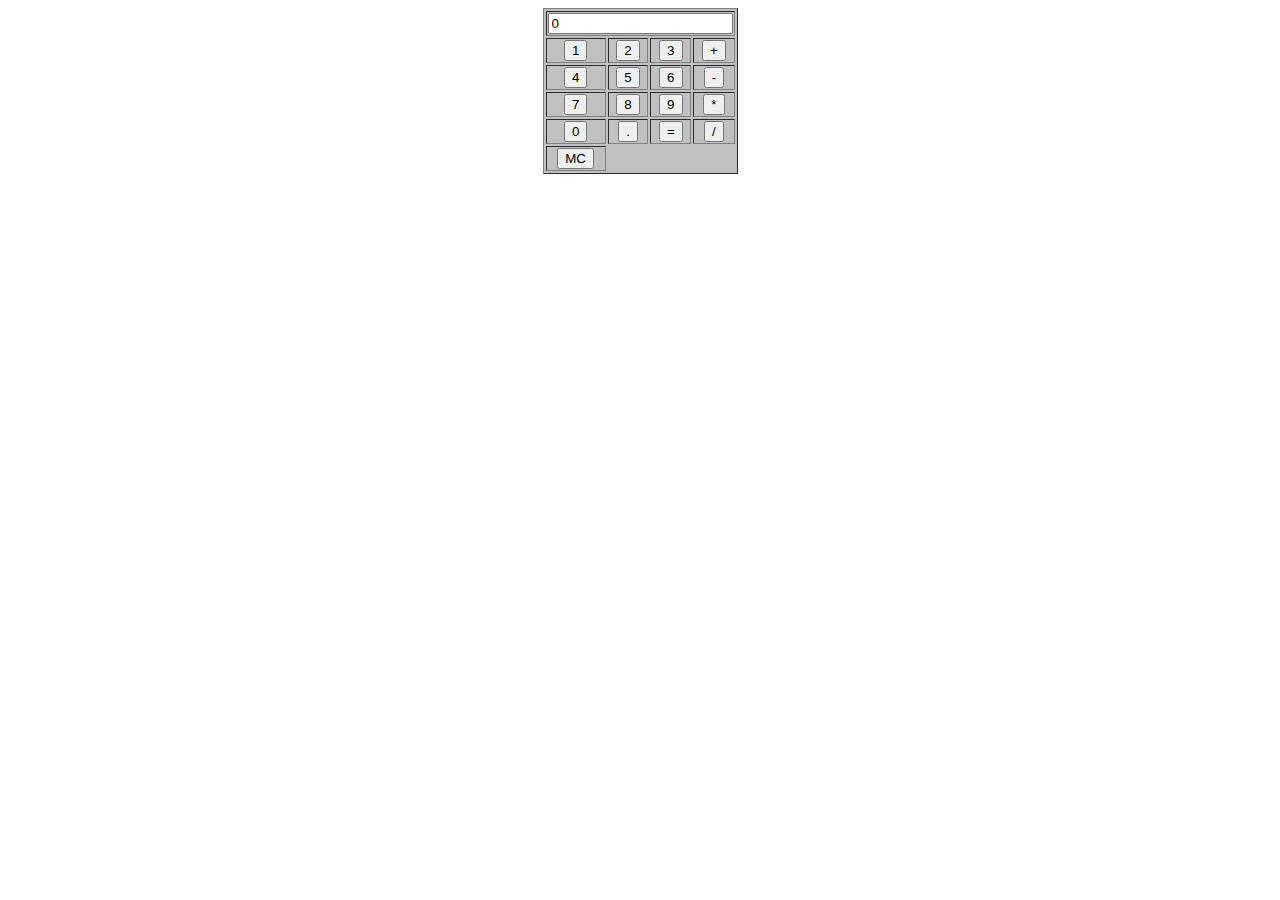
<file: index.html>
<!DOCTYPE html>
<html lang="en">
<head>
	<meta charset="UTF-8">
	<title>計算機</title>
</head>


<body background = "http://images6.fanpop.com/image/photos/34500000/Purple-Wallpaper-colors-34511580-1920-1200.jpg">

<script type="text/javascript">

    var temp=0;  //暫存被運算數
    var strOperation="";  //暫存運算符號
    var valueM=0;  //mc暫存
    var valueA;

    //數字
    function numberBtn(str) {
        if (strOperation==null) {
            document.getElementById("box").value = str;
            strOperation=0;
            return;
        };

       if (document.getElementById("box").value==0) { 
            document.getElementById("box").value = str;
        } else {
        document.getElementById("box").value += str;
        }

    }

    //運算
    function operationBtn(str){

        valueA=document.getElementById("box").value;
        strOperation=str;

        document.getElementById("box").value=0;
    }

    //等於
    function equal(){   

        if(strOperation=='+'){
            document.getElementById("box").value = parseFloat(valueA) + parseFloat(document.getElementById("box").value);
        }else if(strOperation=='-'){
            document.getElementById("box").value = parseFloat(valueA) - parseFloat(document.getElementById("box").value);
        }else if(strOperation=='*'){
            document.getElementById("box").value = parseFloat(valueA) * parseFloat(document.getElementById("box").value);
        }else if(strOperation=='/'){
            document.getElementById("box").value = parseFloat(valueA) / parseFloat(document.getElementById("box").value);
        }
        //防呆
        temp=null;
        strOperation=null;
    }


    //清空
    function clearBtn(str){
        if(strOperation='MC'){
            temp=0;
                strOperation=0;
                valueM=0;
                document.getElementById("box").value = '0';
        }
    }

</script>



    <div>
	<table border=1 align="center" bgcolor="#C0C0C0">
    <tr>
        <td align="center" colspan="10"> 
            <input align="right" type="text" value="0" id="box">
        </td>
    </tr>
    <tr align="center">
        <td><input type="button" value="1" onClick="numberBtn('1')" align="center"></td>
        <td><input type="button" value="2" onClick="numberBtn('2')" align="center"></td>
        <td><input type="button" value="3" onClick="numberBtn('3')" align="center"></td>
        <td><input type="button" value="+" onClick="operationBtn('+')" align="center"></td>
    </tr>
    <tr align="center">
        <td><input type="button" value="4" onClick="numberBtn('4')" align="center"></td>
        <td><input type="button" value="5" onClick="numberBtn('5')" align="center"></td>
        <td><input type="button" value="6" onClick="numberBtn('6')" align="center"></td>
        <td><input type="button" value="-" onClick="operationBtn('-')" align="center"></td>
    </tr>
    <tr align="center">
        <td><input type="button" value="7" onClick="numberBtn('7')" align="center"></td>
        <td><input type="button" value="8" onClick="numberBtn('8')" align="center"></td>
        <td><input type="button" value="9" onClick="numberBtn('9')" align="center"></td>
        <td><input type="button" value="*" onClick="operationBtn('*')" align="center"></td>
    </tr>
    <tr align="center">
        <td><input type="button" value="0" onClick="numberBtn('0')" align="center"></td>
        <td><input type="button" value="." onClick="numberBtn('.')" align="center"></td>
        <td><input type="button" value="=" onClick="equal()" align="center"></td>
        <td><input type="button" value="/" onClick="operationBtn('/')" align="center"></td>
    </tr>
    <tr align="center">
        <td><input align="center" type="button" value="MC" onClick="clearBtn('MC')"></td>
    </tr>
    </div>
    </table>

</body>


</html>
</file>
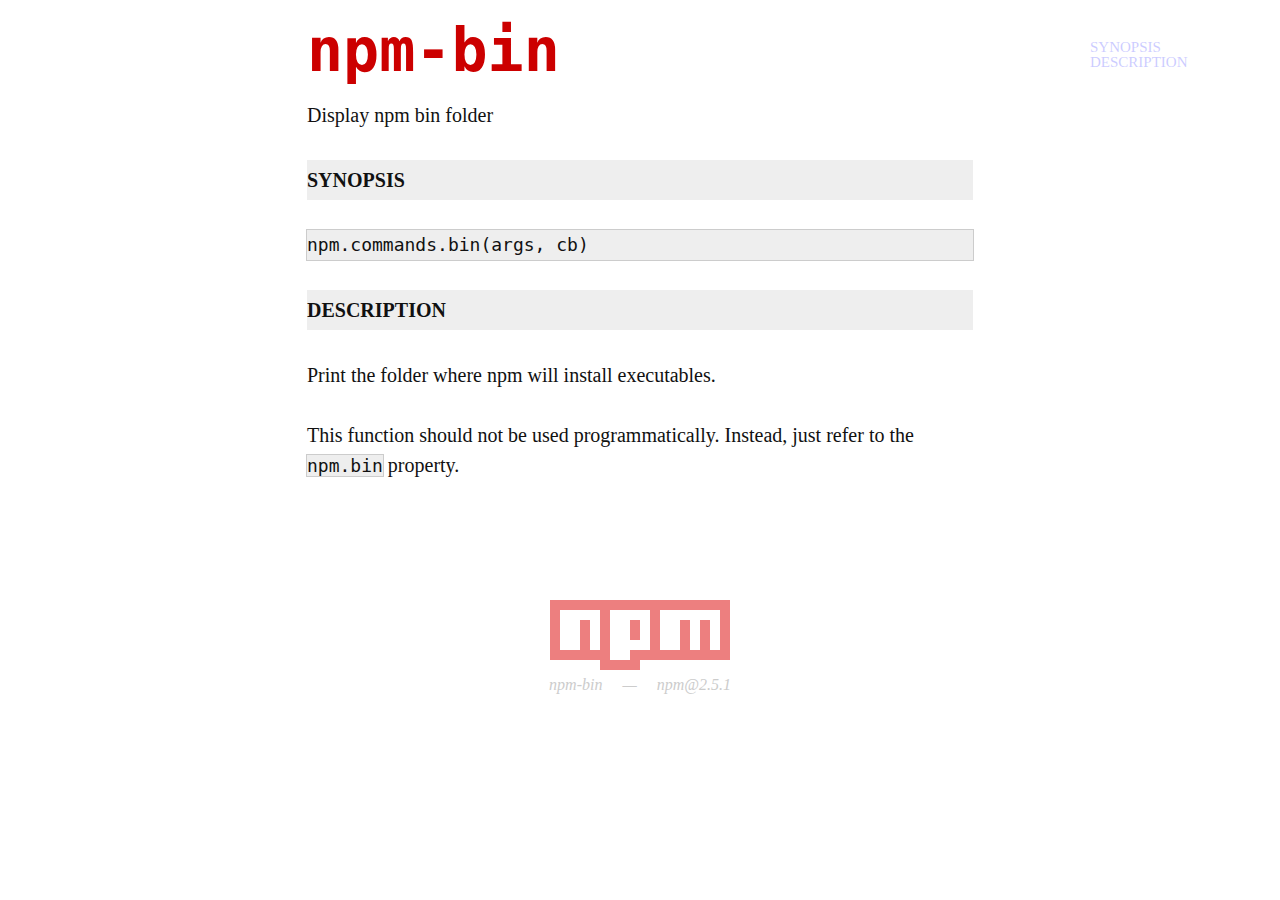
<file: node_modules/npm/html/doc/api/npm-bin.html>
<!doctype html>
<html>
  <title>npm-bin</title>
  <meta http-equiv="content-type" value="text/html;utf-8">
  <link rel="stylesheet" type="text/css" href="../../static/style.css">
  <link rel="canonical" href="https://www.npmjs.org/doc/api/npm-bin.html">
  <script async=true src="../../static/toc.js"></script>

  <body>
    <div id="wrapper">

<h1><a href="../api/npm-bin.html">npm-bin</a></h1> <p>Display npm bin folder</p>
<h2 id="synopsis">SYNOPSIS</h2>
<pre><code>npm.commands.bin(args, cb)
</code></pre><h2 id="description">DESCRIPTION</h2>
<p>Print the folder where npm will install executables.</p>
<p>This function should not be used programmatically.  Instead, just refer
to the <code>npm.bin</code> property.</p>

</div>

<table border=0 cellspacing=0 cellpadding=0 id=npmlogo>
<tr><td style="width:180px;height:10px;background:rgb(237,127,127)" colspan=18>&nbsp;</td></tr>
<tr><td rowspan=4 style="width:10px;height:10px;background:rgb(237,127,127)">&nbsp;</td><td style="width:40px;height:10px;background:#fff" colspan=4>&nbsp;</td><td style="width:10px;height:10px;background:rgb(237,127,127)" rowspan=4>&nbsp;</td><td style="width:40px;height:10px;background:#fff" colspan=4>&nbsp;</td><td rowspan=4 style="width:10px;height:10px;background:rgb(237,127,127)">&nbsp;</td><td colspan=6 style="width:60px;height:10px;background:#fff">&nbsp;</td><td style="width:10px;height:10px;background:rgb(237,127,127)" rowspan=4>&nbsp;</td></tr>
<tr><td colspan=2 style="width:20px;height:30px;background:#fff" rowspan=3>&nbsp;</td><td style="width:10px;height:10px;background:rgb(237,127,127)" rowspan=3>&nbsp;</td><td style="width:10px;height:10px;background:#fff" rowspan=3>&nbsp;</td><td style="width:20px;height:10px;background:#fff" rowspan=4 colspan=2>&nbsp;</td><td style="width:10px;height:20px;background:rgb(237,127,127)" rowspan=2>&nbsp;</td><td style="width:10px;height:10px;background:#fff" rowspan=3>&nbsp;</td><td style="width:20px;height:10px;background:#fff" rowspan=3 colspan=2>&nbsp;</td><td style="width:10px;height:10px;background:rgb(237,127,127)" rowspan=3>&nbsp;</td><td style="width:10px;height:10px;background:#fff" rowspan=3>&nbsp;</td><td style="width:10px;height:10px;background:rgb(237,127,127)" rowspan=3>&nbsp;</td></tr>
<tr><td style="width:10px;height:10px;background:#fff" rowspan=2>&nbsp;</td></tr>
<tr><td style="width:10px;height:10px;background:#fff">&nbsp;</td></tr>
<tr><td style="width:60px;height:10px;background:rgb(237,127,127)" colspan=6>&nbsp;</td><td colspan=10 style="width:10px;height:10px;background:rgb(237,127,127)">&nbsp;</td></tr>
<tr><td colspan=5 style="width:50px;height:10px;background:#fff">&nbsp;</td><td style="width:40px;height:10px;background:rgb(237,127,127)" colspan=4>&nbsp;</td><td style="width:90px;height:10px;background:#fff" colspan=9>&nbsp;</td></tr>
</table>
<p id="footer">npm-bin &mdash; npm@2.5.1</p>
</file>
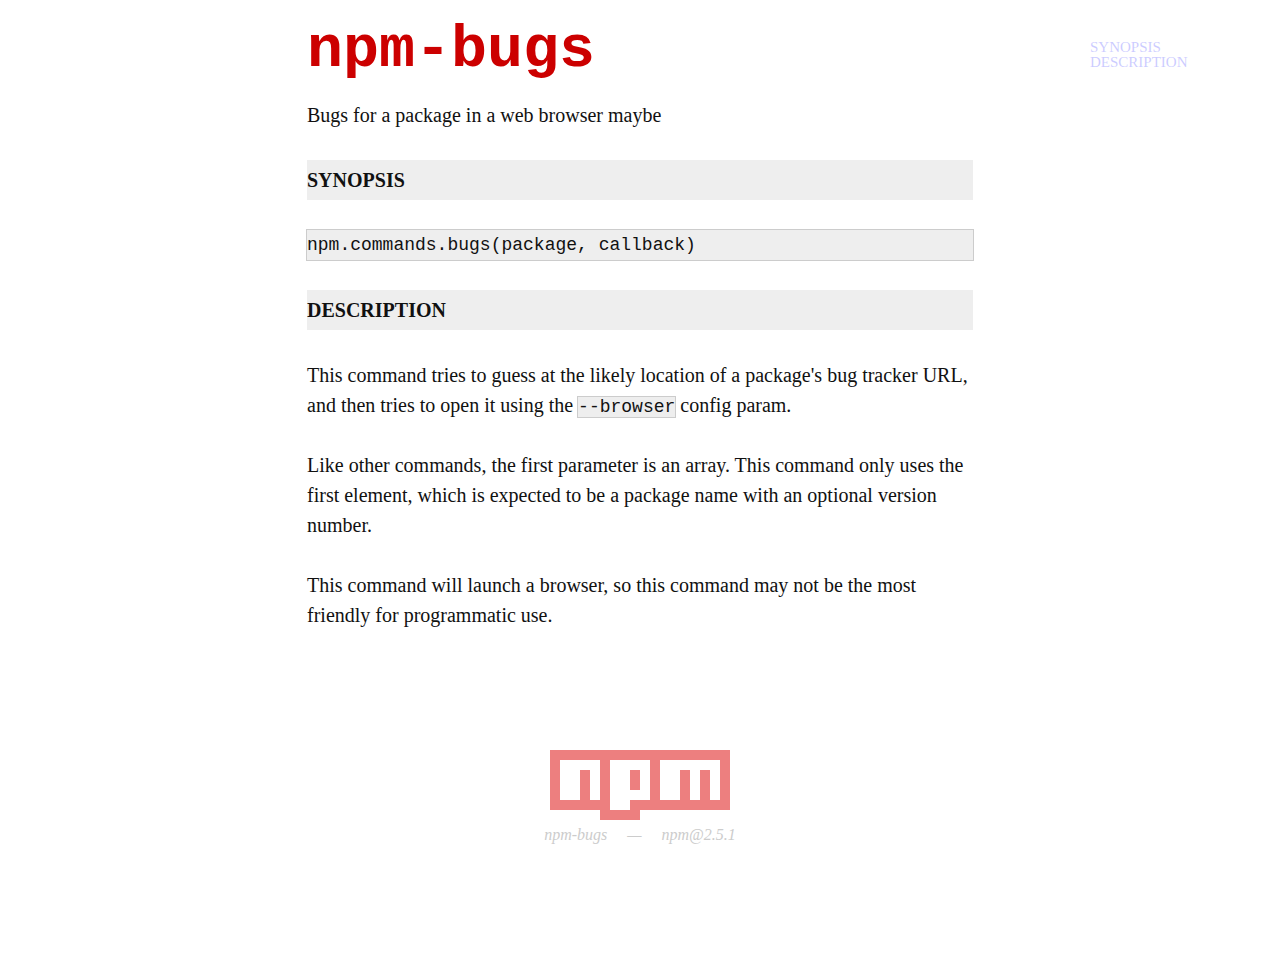
<file: node_modules/npm/html/doc/api/npm-bugs.html>
<!doctype html>
<html>
  <title>npm-bugs</title>
  <meta http-equiv="content-type" value="text/html;utf-8">
  <link rel="stylesheet" type="text/css" href="../../static/style.css">
  <link rel="canonical" href="https://www.npmjs.org/doc/api/npm-bugs.html">
  <script async=true src="../../static/toc.js"></script>

  <body>
    <div id="wrapper">

<h1><a href="../api/npm-bugs.html">npm-bugs</a></h1> <p>Bugs for a package in a web browser maybe</p>
<h2 id="synopsis">SYNOPSIS</h2>
<pre><code>npm.commands.bugs(package, callback)
</code></pre><h2 id="description">DESCRIPTION</h2>
<p>This command tries to guess at the likely location of a package&#39;s
bug tracker URL, and then tries to open it using the <code>--browser</code>
config param.</p>
<p>Like other commands, the first parameter is an array. This command only
uses the first element, which is expected to be a package name with an
optional version number.</p>
<p>This command will launch a browser, so this command may not be the most
friendly for programmatic use.</p>

</div>

<table border=0 cellspacing=0 cellpadding=0 id=npmlogo>
<tr><td style="width:180px;height:10px;background:rgb(237,127,127)" colspan=18>&nbsp;</td></tr>
<tr><td rowspan=4 style="width:10px;height:10px;background:rgb(237,127,127)">&nbsp;</td><td style="width:40px;height:10px;background:#fff" colspan=4>&nbsp;</td><td style="width:10px;height:10px;background:rgb(237,127,127)" rowspan=4>&nbsp;</td><td style="width:40px;height:10px;background:#fff" colspan=4>&nbsp;</td><td rowspan=4 style="width:10px;height:10px;background:rgb(237,127,127)">&nbsp;</td><td colspan=6 style="width:60px;height:10px;background:#fff">&nbsp;</td><td style="width:10px;height:10px;background:rgb(237,127,127)" rowspan=4>&nbsp;</td></tr>
<tr><td colspan=2 style="width:20px;height:30px;background:#fff" rowspan=3>&nbsp;</td><td style="width:10px;height:10px;background:rgb(237,127,127)" rowspan=3>&nbsp;</td><td style="width:10px;height:10px;background:#fff" rowspan=3>&nbsp;</td><td style="width:20px;height:10px;background:#fff" rowspan=4 colspan=2>&nbsp;</td><td style="width:10px;height:20px;background:rgb(237,127,127)" rowspan=2>&nbsp;</td><td style="width:10px;height:10px;background:#fff" rowspan=3>&nbsp;</td><td style="width:20px;height:10px;background:#fff" rowspan=3 colspan=2>&nbsp;</td><td style="width:10px;height:10px;background:rgb(237,127,127)" rowspan=3>&nbsp;</td><td style="width:10px;height:10px;background:#fff" rowspan=3>&nbsp;</td><td style="width:10px;height:10px;background:rgb(237,127,127)" rowspan=3>&nbsp;</td></tr>
<tr><td style="width:10px;height:10px;background:#fff" rowspan=2>&nbsp;</td></tr>
<tr><td style="width:10px;height:10px;background:#fff">&nbsp;</td></tr>
<tr><td style="width:60px;height:10px;background:rgb(237,127,127)" colspan=6>&nbsp;</td><td colspan=10 style="width:10px;height:10px;background:rgb(237,127,127)">&nbsp;</td></tr>
<tr><td colspan=5 style="width:50px;height:10px;background:#fff">&nbsp;</td><td style="width:40px;height:10px;background:rgb(237,127,127)" colspan=4>&nbsp;</td><td style="width:90px;height:10px;background:#fff" colspan=9>&nbsp;</td></tr>
</table>
<p id="footer">npm-bugs &mdash; npm@2.5.1</p>
</file>
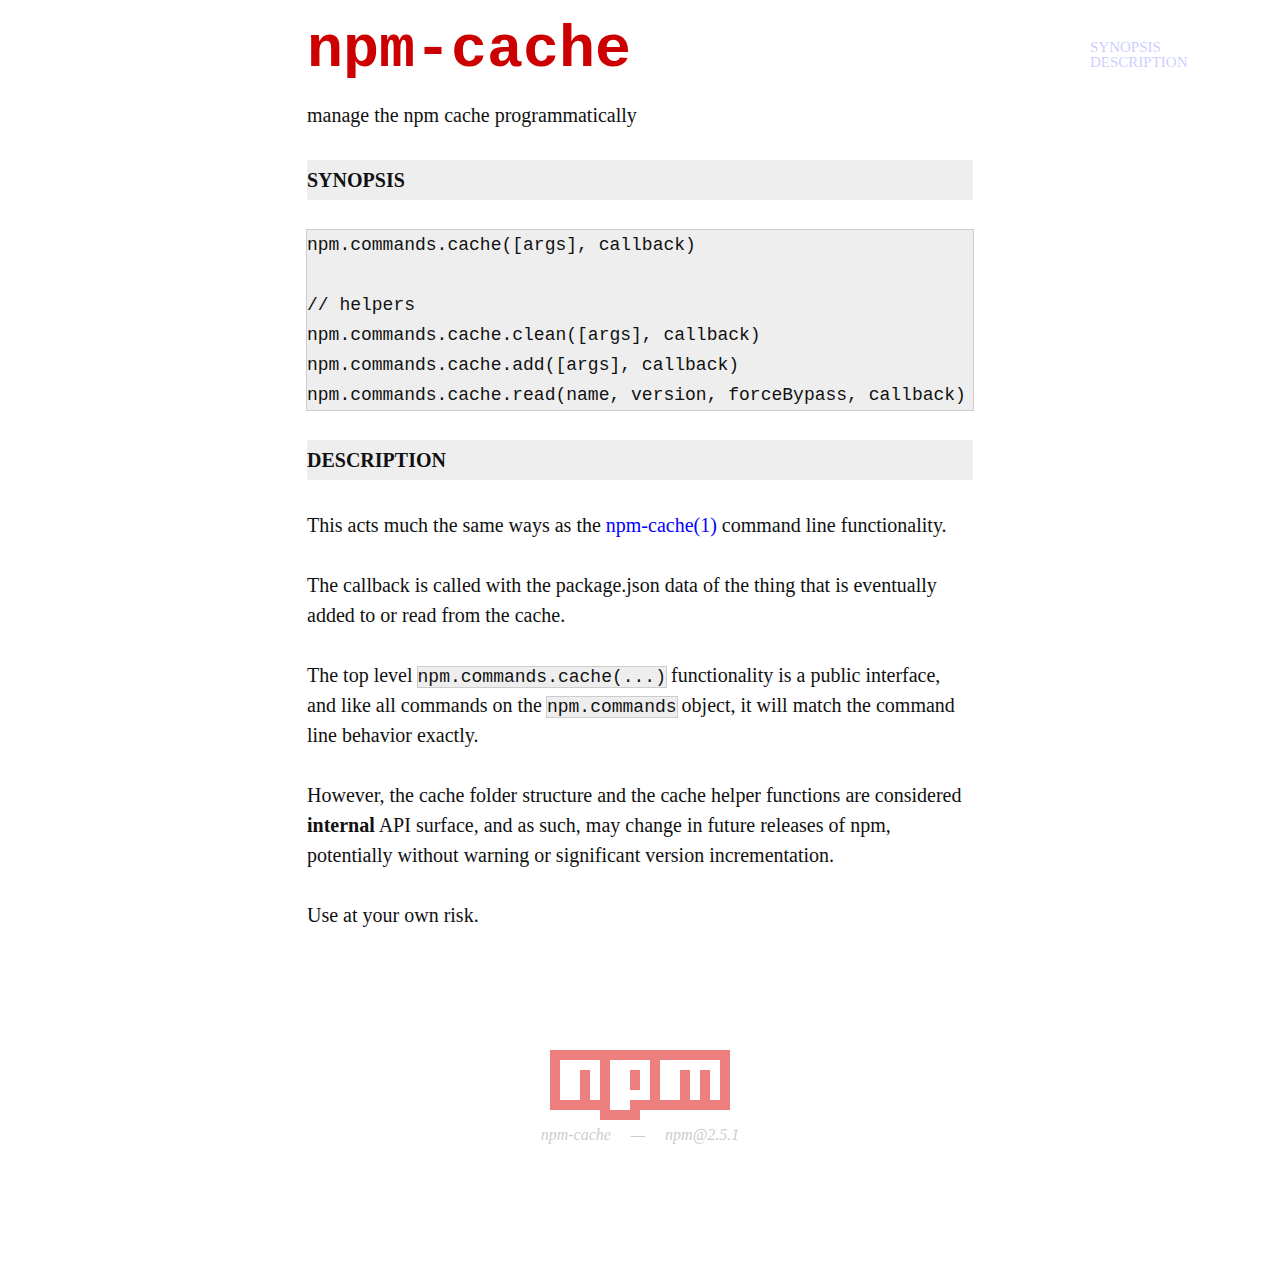
<file: node_modules/npm/html/doc/api/npm-cache.html>
<!doctype html>
<html>
  <title>npm-cache</title>
  <meta http-equiv="content-type" value="text/html;utf-8">
  <link rel="stylesheet" type="text/css" href="../../static/style.css">
  <link rel="canonical" href="https://www.npmjs.org/doc/api/npm-cache.html">
  <script async=true src="../../static/toc.js"></script>

  <body>
    <div id="wrapper">

<h1><a href="../api/npm-cache.html">npm-cache</a></h1> <p>manage the npm cache programmatically</p>
<h2 id="synopsis">SYNOPSIS</h2>
<pre><code>npm.commands.cache([args], callback)

// helpers
npm.commands.cache.clean([args], callback)
npm.commands.cache.add([args], callback)
npm.commands.cache.read(name, version, forceBypass, callback)
</code></pre><h2 id="description">DESCRIPTION</h2>
<p>This acts much the same ways as the <a href="../cli/npm-cache.html"><a href="../cli/npm-cache.html">npm-cache(1)</a></a> command line
functionality.</p>
<p>The callback is called with the package.json data of the thing that is
eventually added to or read from the cache.</p>
<p>The top level <code>npm.commands.cache(...)</code> functionality is a public
interface, and like all commands on the <code>npm.commands</code> object, it will
match the command line behavior exactly.</p>
<p>However, the cache folder structure and the cache helper functions are
considered <strong>internal</strong> API surface, and as such, may change in future
releases of npm, potentially without warning or significant version
incrementation.</p>
<p>Use at your own risk.</p>

</div>

<table border=0 cellspacing=0 cellpadding=0 id=npmlogo>
<tr><td style="width:180px;height:10px;background:rgb(237,127,127)" colspan=18>&nbsp;</td></tr>
<tr><td rowspan=4 style="width:10px;height:10px;background:rgb(237,127,127)">&nbsp;</td><td style="width:40px;height:10px;background:#fff" colspan=4>&nbsp;</td><td style="width:10px;height:10px;background:rgb(237,127,127)" rowspan=4>&nbsp;</td><td style="width:40px;height:10px;background:#fff" colspan=4>&nbsp;</td><td rowspan=4 style="width:10px;height:10px;background:rgb(237,127,127)">&nbsp;</td><td colspan=6 style="width:60px;height:10px;background:#fff">&nbsp;</td><td style="width:10px;height:10px;background:rgb(237,127,127)" rowspan=4>&nbsp;</td></tr>
<tr><td colspan=2 style="width:20px;height:30px;background:#fff" rowspan=3>&nbsp;</td><td style="width:10px;height:10px;background:rgb(237,127,127)" rowspan=3>&nbsp;</td><td style="width:10px;height:10px;background:#fff" rowspan=3>&nbsp;</td><td style="width:20px;height:10px;background:#fff" rowspan=4 colspan=2>&nbsp;</td><td style="width:10px;height:20px;background:rgb(237,127,127)" rowspan=2>&nbsp;</td><td style="width:10px;height:10px;background:#fff" rowspan=3>&nbsp;</td><td style="width:20px;height:10px;background:#fff" rowspan=3 colspan=2>&nbsp;</td><td style="width:10px;height:10px;background:rgb(237,127,127)" rowspan=3>&nbsp;</td><td style="width:10px;height:10px;background:#fff" rowspan=3>&nbsp;</td><td style="width:10px;height:10px;background:rgb(237,127,127)" rowspan=3>&nbsp;</td></tr>
<tr><td style="width:10px;height:10px;background:#fff" rowspan=2>&nbsp;</td></tr>
<tr><td style="width:10px;height:10px;background:#fff">&nbsp;</td></tr>
<tr><td style="width:60px;height:10px;background:rgb(237,127,127)" colspan=6>&nbsp;</td><td colspan=10 style="width:10px;height:10px;background:rgb(237,127,127)">&nbsp;</td></tr>
<tr><td colspan=5 style="width:50px;height:10px;background:#fff">&nbsp;</td><td style="width:40px;height:10px;background:rgb(237,127,127)" colspan=4>&nbsp;</td><td style="width:90px;height:10px;background:#fff" colspan=9>&nbsp;</td></tr>
</table>
<p id="footer">npm-cache &mdash; npm@2.5.1</p>
</file>
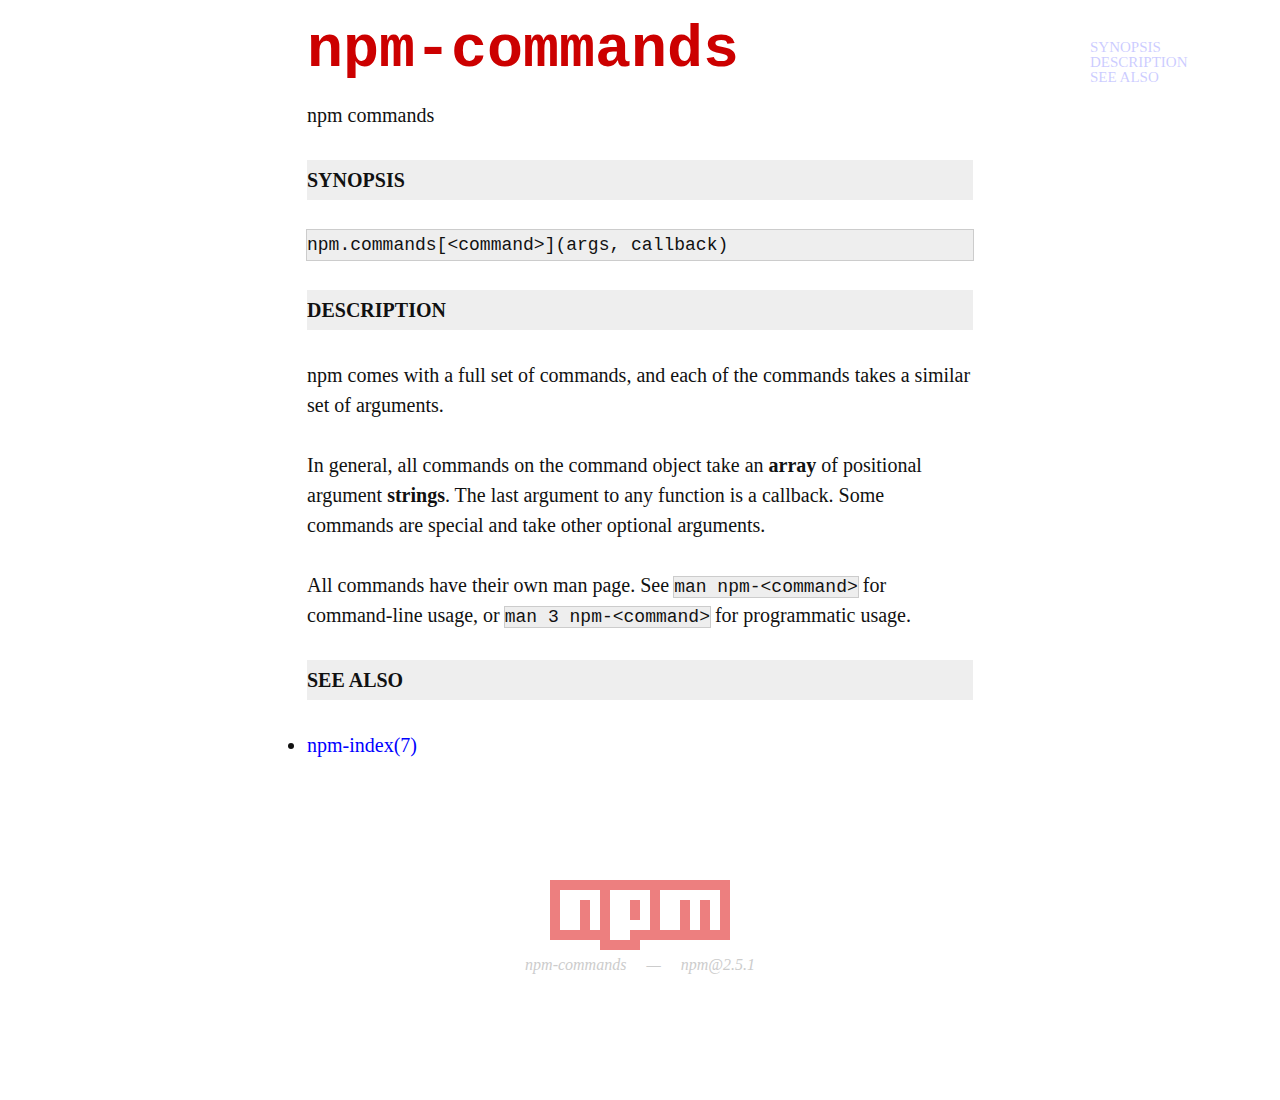
<file: node_modules/npm/html/doc/api/npm-commands.html>
<!doctype html>
<html>
  <title>npm-commands</title>
  <meta http-equiv="content-type" value="text/html;utf-8">
  <link rel="stylesheet" type="text/css" href="../../static/style.css">
  <link rel="canonical" href="https://www.npmjs.org/doc/api/npm-commands.html">
  <script async=true src="../../static/toc.js"></script>

  <body>
    <div id="wrapper">

<h1><a href="../api/npm-commands.html">npm-commands</a></h1> <p>npm commands</p>
<h2 id="synopsis">SYNOPSIS</h2>
<pre><code>npm.commands[&lt;command&gt;](args, callback)
</code></pre><h2 id="description">DESCRIPTION</h2>
<p>npm comes with a full set of commands, and each of the commands takes a
similar set of arguments.</p>
<p>In general, all commands on the command object take an <strong>array</strong> of positional
argument <strong>strings</strong>. The last argument to any function is a callback. Some
commands are special and take other optional arguments.</p>
<p>All commands have their own man page. See <code>man npm-&lt;command&gt;</code> for command-line
usage, or <code>man 3 npm-&lt;command&gt;</code> for programmatic usage.</p>
<h2 id="see-also">SEE ALSO</h2>
<ul>
<li><a href="../misc/npm-index.html"><a href="../misc/npm-index.html">npm-index(7)</a></a></li>
</ul>

</div>

<table border=0 cellspacing=0 cellpadding=0 id=npmlogo>
<tr><td style="width:180px;height:10px;background:rgb(237,127,127)" colspan=18>&nbsp;</td></tr>
<tr><td rowspan=4 style="width:10px;height:10px;background:rgb(237,127,127)">&nbsp;</td><td style="width:40px;height:10px;background:#fff" colspan=4>&nbsp;</td><td style="width:10px;height:10px;background:rgb(237,127,127)" rowspan=4>&nbsp;</td><td style="width:40px;height:10px;background:#fff" colspan=4>&nbsp;</td><td rowspan=4 style="width:10px;height:10px;background:rgb(237,127,127)">&nbsp;</td><td colspan=6 style="width:60px;height:10px;background:#fff">&nbsp;</td><td style="width:10px;height:10px;background:rgb(237,127,127)" rowspan=4>&nbsp;</td></tr>
<tr><td colspan=2 style="width:20px;height:30px;background:#fff" rowspan=3>&nbsp;</td><td style="width:10px;height:10px;background:rgb(237,127,127)" rowspan=3>&nbsp;</td><td style="width:10px;height:10px;background:#fff" rowspan=3>&nbsp;</td><td style="width:20px;height:10px;background:#fff" rowspan=4 colspan=2>&nbsp;</td><td style="width:10px;height:20px;background:rgb(237,127,127)" rowspan=2>&nbsp;</td><td style="width:10px;height:10px;background:#fff" rowspan=3>&nbsp;</td><td style="width:20px;height:10px;background:#fff" rowspan=3 colspan=2>&nbsp;</td><td style="width:10px;height:10px;background:rgb(237,127,127)" rowspan=3>&nbsp;</td><td style="width:10px;height:10px;background:#fff" rowspan=3>&nbsp;</td><td style="width:10px;height:10px;background:rgb(237,127,127)" rowspan=3>&nbsp;</td></tr>
<tr><td style="width:10px;height:10px;background:#fff" rowspan=2>&nbsp;</td></tr>
<tr><td style="width:10px;height:10px;background:#fff">&nbsp;</td></tr>
<tr><td style="width:60px;height:10px;background:rgb(237,127,127)" colspan=6>&nbsp;</td><td colspan=10 style="width:10px;height:10px;background:rgb(237,127,127)">&nbsp;</td></tr>
<tr><td colspan=5 style="width:50px;height:10px;background:#fff">&nbsp;</td><td style="width:40px;height:10px;background:rgb(237,127,127)" colspan=4>&nbsp;</td><td style="width:90px;height:10px;background:#fff" colspan=9>&nbsp;</td></tr>
</table>
<p id="footer">npm-commands &mdash; npm@2.5.1</p>
</file>
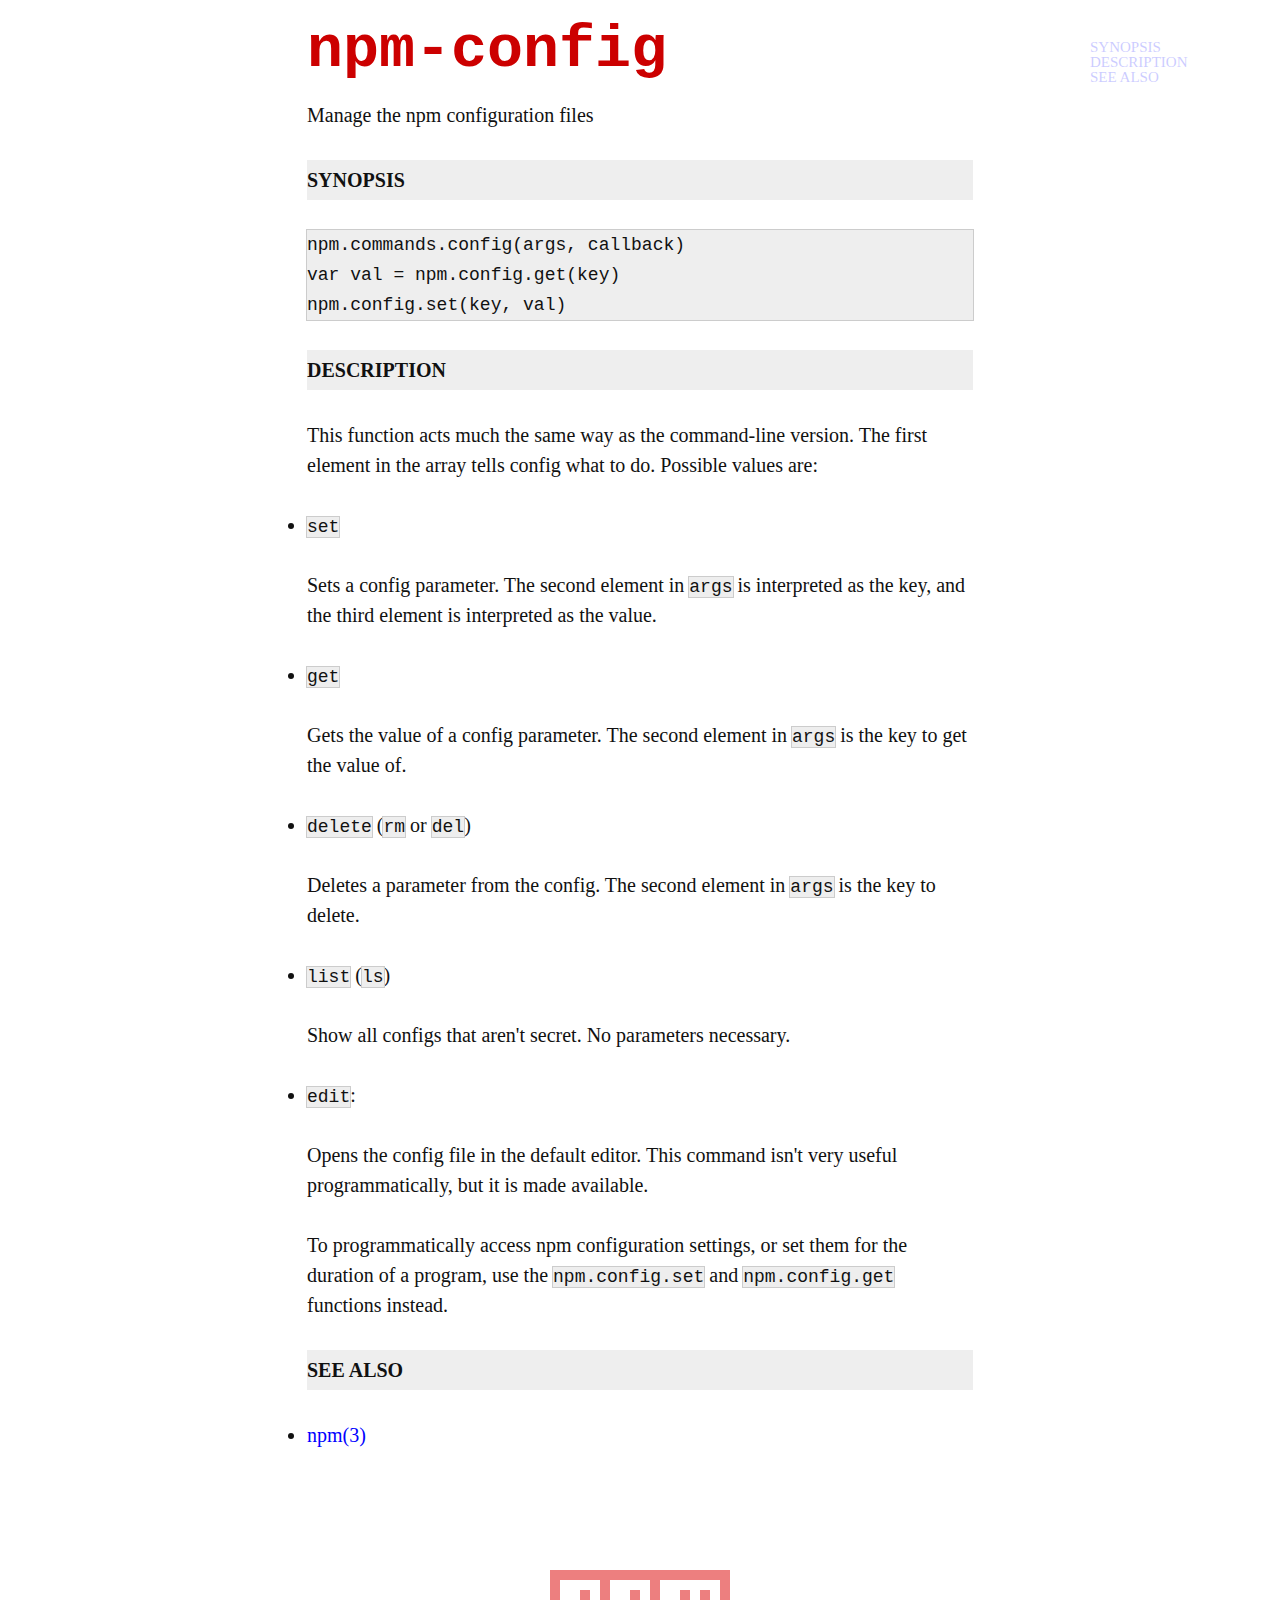
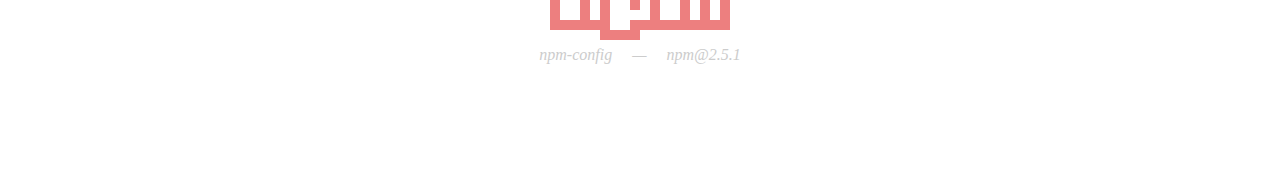
<file: node_modules/npm/html/doc/api/npm-config.html>
<!doctype html>
<html>
  <title>npm-config</title>
  <meta http-equiv="content-type" value="text/html;utf-8">
  <link rel="stylesheet" type="text/css" href="../../static/style.css">
  <link rel="canonical" href="https://www.npmjs.org/doc/api/npm-config.html">
  <script async=true src="../../static/toc.js"></script>

  <body>
    <div id="wrapper">

<h1><a href="../api/npm-config.html">npm-config</a></h1> <p>Manage the npm configuration files</p>
<h2 id="synopsis">SYNOPSIS</h2>
<pre><code>npm.commands.config(args, callback)
var val = npm.config.get(key)
npm.config.set(key, val)
</code></pre><h2 id="description">DESCRIPTION</h2>
<p>This function acts much the same way as the command-line version.  The first
element in the array tells config what to do. Possible values are:</p>
<ul>
<li><p><code>set</code></p>
<p>  Sets a config parameter.  The second element in <code>args</code> is interpreted as the
  key, and the third element is interpreted as the value.</p>
</li>
<li><p><code>get</code></p>
<p>  Gets the value of a config parameter. The second element in <code>args</code> is the
  key to get the value of.</p>
</li>
<li><p><code>delete</code> (<code>rm</code> or <code>del</code>)</p>
<p>  Deletes a parameter from the config. The second element in <code>args</code> is the
  key to delete.</p>
</li>
<li><p><code>list</code> (<code>ls</code>)</p>
<p>  Show all configs that aren&#39;t secret. No parameters necessary.</p>
</li>
<li><p><code>edit</code>:</p>
<p>  Opens the config file in the default editor. This command isn&#39;t very useful
  programmatically, but it is made available.</p>
</li>
</ul>
<p>To programmatically access npm configuration settings, or set them for
the duration of a program, use the <code>npm.config.set</code> and <code>npm.config.get</code>
functions instead.</p>
<h2 id="see-also">SEE ALSO</h2>
<ul>
<li><a href="../api/npm.html"><a href="../api/npm.html">npm(3)</a></a></li>
</ul>

</div>

<table border=0 cellspacing=0 cellpadding=0 id=npmlogo>
<tr><td style="width:180px;height:10px;background:rgb(237,127,127)" colspan=18>&nbsp;</td></tr>
<tr><td rowspan=4 style="width:10px;height:10px;background:rgb(237,127,127)">&nbsp;</td><td style="width:40px;height:10px;background:#fff" colspan=4>&nbsp;</td><td style="width:10px;height:10px;background:rgb(237,127,127)" rowspan=4>&nbsp;</td><td style="width:40px;height:10px;background:#fff" colspan=4>&nbsp;</td><td rowspan=4 style="width:10px;height:10px;background:rgb(237,127,127)">&nbsp;</td><td colspan=6 style="width:60px;height:10px;background:#fff">&nbsp;</td><td style="width:10px;height:10px;background:rgb(237,127,127)" rowspan=4>&nbsp;</td></tr>
<tr><td colspan=2 style="width:20px;height:30px;background:#fff" rowspan=3>&nbsp;</td><td style="width:10px;height:10px;background:rgb(237,127,127)" rowspan=3>&nbsp;</td><td style="width:10px;height:10px;background:#fff" rowspan=3>&nbsp;</td><td style="width:20px;height:10px;background:#fff" rowspan=4 colspan=2>&nbsp;</td><td style="width:10px;height:20px;background:rgb(237,127,127)" rowspan=2>&nbsp;</td><td style="width:10px;height:10px;background:#fff" rowspan=3>&nbsp;</td><td style="width:20px;height:10px;background:#fff" rowspan=3 colspan=2>&nbsp;</td><td style="width:10px;height:10px;background:rgb(237,127,127)" rowspan=3>&nbsp;</td><td style="width:10px;height:10px;background:#fff" rowspan=3>&nbsp;</td><td style="width:10px;height:10px;background:rgb(237,127,127)" rowspan=3>&nbsp;</td></tr>
<tr><td style="width:10px;height:10px;background:#fff" rowspan=2>&nbsp;</td></tr>
<tr><td style="width:10px;height:10px;background:#fff">&nbsp;</td></tr>
<tr><td style="width:60px;height:10px;background:rgb(237,127,127)" colspan=6>&nbsp;</td><td colspan=10 style="width:10px;height:10px;background:rgb(237,127,127)">&nbsp;</td></tr>
<tr><td colspan=5 style="width:50px;height:10px;background:#fff">&nbsp;</td><td style="width:40px;height:10px;background:rgb(237,127,127)" colspan=4>&nbsp;</td><td style="width:90px;height:10px;background:#fff" colspan=9>&nbsp;</td></tr>
</table>
<p id="footer">npm-config &mdash; npm@2.5.1</p>
</file>
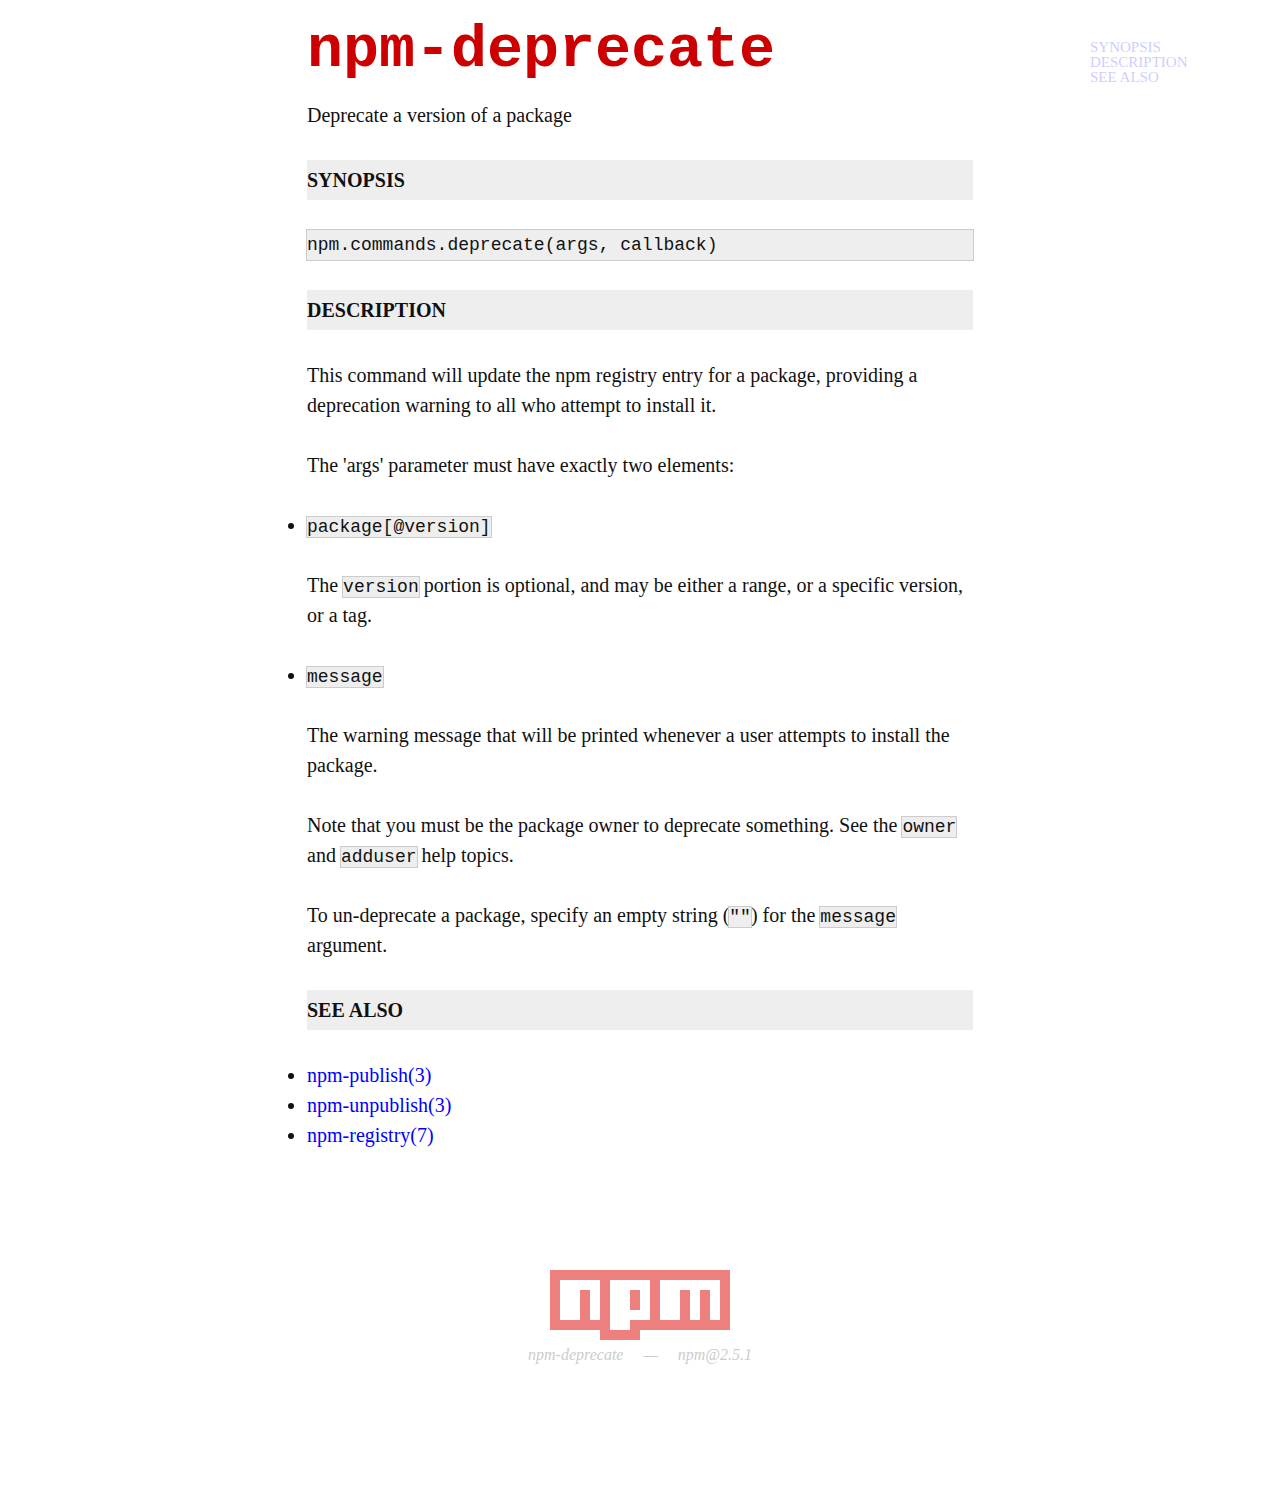
<file: node_modules/npm/html/doc/api/npm-deprecate.html>
<!doctype html>
<html>
  <title>npm-deprecate</title>
  <meta http-equiv="content-type" value="text/html;utf-8">
  <link rel="stylesheet" type="text/css" href="../../static/style.css">
  <link rel="canonical" href="https://www.npmjs.org/doc/api/npm-deprecate.html">
  <script async=true src="../../static/toc.js"></script>

  <body>
    <div id="wrapper">

<h1><a href="../api/npm-deprecate.html">npm-deprecate</a></h1> <p>Deprecate a version of a package</p>
<h2 id="synopsis">SYNOPSIS</h2>
<pre><code>npm.commands.deprecate(args, callback)
</code></pre><h2 id="description">DESCRIPTION</h2>
<p>This command will update the npm registry entry for a package, providing
a deprecation warning to all who attempt to install it.</p>
<p>The &#39;args&#39; parameter must have exactly two elements:</p>
<ul>
<li><p><code>package[@version]</code></p>
<p>  The <code>version</code> portion is optional, and may be either a range, or a
  specific version, or a tag.</p>
</li>
<li><p><code>message</code></p>
<p>  The warning message that will be printed whenever a user attempts to
  install the package.</p>
</li>
</ul>
<p>Note that you must be the package owner to deprecate something.  See the
<code>owner</code> and <code>adduser</code> help topics.</p>
<p>To un-deprecate a package, specify an empty string (<code>&quot;&quot;</code>) for the <code>message</code> argument.</p>
<h2 id="see-also">SEE ALSO</h2>
<ul>
<li><a href="../api/npm-publish.html"><a href="../api/npm-publish.html">npm-publish(3)</a></a></li>
<li><a href="../api/npm-unpublish.html"><a href="../api/npm-unpublish.html">npm-unpublish(3)</a></a></li>
<li><a href="../misc/npm-registry.html"><a href="../misc/npm-registry.html">npm-registry(7)</a></a></li>
</ul>

</div>

<table border=0 cellspacing=0 cellpadding=0 id=npmlogo>
<tr><td style="width:180px;height:10px;background:rgb(237,127,127)" colspan=18>&nbsp;</td></tr>
<tr><td rowspan=4 style="width:10px;height:10px;background:rgb(237,127,127)">&nbsp;</td><td style="width:40px;height:10px;background:#fff" colspan=4>&nbsp;</td><td style="width:10px;height:10px;background:rgb(237,127,127)" rowspan=4>&nbsp;</td><td style="width:40px;height:10px;background:#fff" colspan=4>&nbsp;</td><td rowspan=4 style="width:10px;height:10px;background:rgb(237,127,127)">&nbsp;</td><td colspan=6 style="width:60px;height:10px;background:#fff">&nbsp;</td><td style="width:10px;height:10px;background:rgb(237,127,127)" rowspan=4>&nbsp;</td></tr>
<tr><td colspan=2 style="width:20px;height:30px;background:#fff" rowspan=3>&nbsp;</td><td style="width:10px;height:10px;background:rgb(237,127,127)" rowspan=3>&nbsp;</td><td style="width:10px;height:10px;background:#fff" rowspan=3>&nbsp;</td><td style="width:20px;height:10px;background:#fff" rowspan=4 colspan=2>&nbsp;</td><td style="width:10px;height:20px;background:rgb(237,127,127)" rowspan=2>&nbsp;</td><td style="width:10px;height:10px;background:#fff" rowspan=3>&nbsp;</td><td style="width:20px;height:10px;background:#fff" rowspan=3 colspan=2>&nbsp;</td><td style="width:10px;height:10px;background:rgb(237,127,127)" rowspan=3>&nbsp;</td><td style="width:10px;height:10px;background:#fff" rowspan=3>&nbsp;</td><td style="width:10px;height:10px;background:rgb(237,127,127)" rowspan=3>&nbsp;</td></tr>
<tr><td style="width:10px;height:10px;background:#fff" rowspan=2>&nbsp;</td></tr>
<tr><td style="width:10px;height:10px;background:#fff">&nbsp;</td></tr>
<tr><td style="width:60px;height:10px;background:rgb(237,127,127)" colspan=6>&nbsp;</td><td colspan=10 style="width:10px;height:10px;background:rgb(237,127,127)">&nbsp;</td></tr>
<tr><td colspan=5 style="width:50px;height:10px;background:#fff">&nbsp;</td><td style="width:40px;height:10px;background:rgb(237,127,127)" colspan=4>&nbsp;</td><td style="width:90px;height:10px;background:#fff" colspan=9>&nbsp;</td></tr>
</table>
<p id="footer">npm-deprecate &mdash; npm@2.5.1</p>
</file>
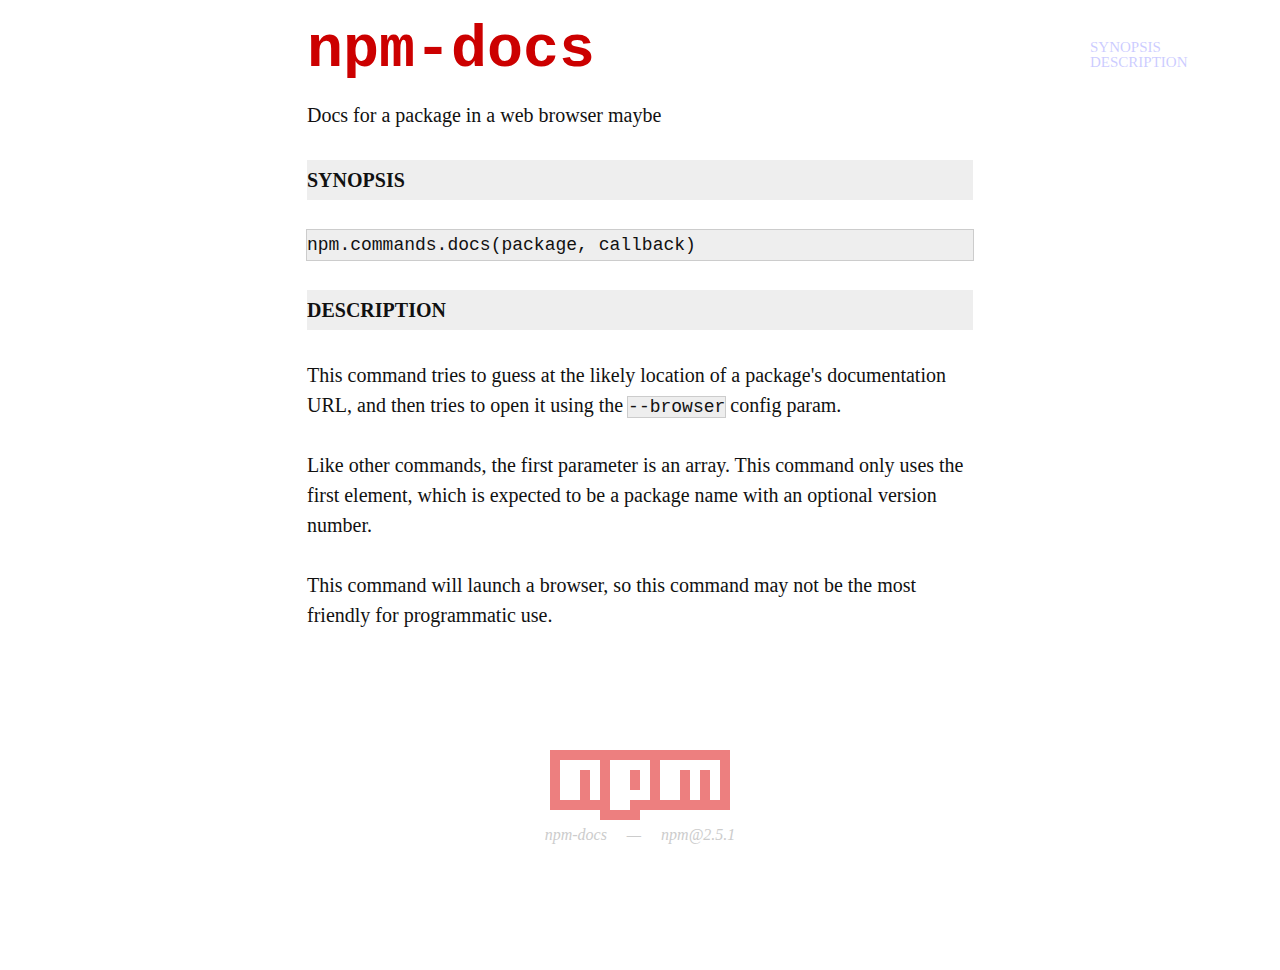
<file: node_modules/npm/html/doc/api/npm-docs.html>
<!doctype html>
<html>
  <title>npm-docs</title>
  <meta http-equiv="content-type" value="text/html;utf-8">
  <link rel="stylesheet" type="text/css" href="../../static/style.css">
  <link rel="canonical" href="https://www.npmjs.org/doc/api/npm-docs.html">
  <script async=true src="../../static/toc.js"></script>

  <body>
    <div id="wrapper">

<h1><a href="../api/npm-docs.html">npm-docs</a></h1> <p>Docs for a package in a web browser maybe</p>
<h2 id="synopsis">SYNOPSIS</h2>
<pre><code>npm.commands.docs(package, callback)
</code></pre><h2 id="description">DESCRIPTION</h2>
<p>This command tries to guess at the likely location of a package&#39;s
documentation URL, and then tries to open it using the <code>--browser</code>
config param.</p>
<p>Like other commands, the first parameter is an array. This command only
uses the first element, which is expected to be a package name with an
optional version number.</p>
<p>This command will launch a browser, so this command may not be the most
friendly for programmatic use.</p>

</div>

<table border=0 cellspacing=0 cellpadding=0 id=npmlogo>
<tr><td style="width:180px;height:10px;background:rgb(237,127,127)" colspan=18>&nbsp;</td></tr>
<tr><td rowspan=4 style="width:10px;height:10px;background:rgb(237,127,127)">&nbsp;</td><td style="width:40px;height:10px;background:#fff" colspan=4>&nbsp;</td><td style="width:10px;height:10px;background:rgb(237,127,127)" rowspan=4>&nbsp;</td><td style="width:40px;height:10px;background:#fff" colspan=4>&nbsp;</td><td rowspan=4 style="width:10px;height:10px;background:rgb(237,127,127)">&nbsp;</td><td colspan=6 style="width:60px;height:10px;background:#fff">&nbsp;</td><td style="width:10px;height:10px;background:rgb(237,127,127)" rowspan=4>&nbsp;</td></tr>
<tr><td colspan=2 style="width:20px;height:30px;background:#fff" rowspan=3>&nbsp;</td><td style="width:10px;height:10px;background:rgb(237,127,127)" rowspan=3>&nbsp;</td><td style="width:10px;height:10px;background:#fff" rowspan=3>&nbsp;</td><td style="width:20px;height:10px;background:#fff" rowspan=4 colspan=2>&nbsp;</td><td style="width:10px;height:20px;background:rgb(237,127,127)" rowspan=2>&nbsp;</td><td style="width:10px;height:10px;background:#fff" rowspan=3>&nbsp;</td><td style="width:20px;height:10px;background:#fff" rowspan=3 colspan=2>&nbsp;</td><td style="width:10px;height:10px;background:rgb(237,127,127)" rowspan=3>&nbsp;</td><td style="width:10px;height:10px;background:#fff" rowspan=3>&nbsp;</td><td style="width:10px;height:10px;background:rgb(237,127,127)" rowspan=3>&nbsp;</td></tr>
<tr><td style="width:10px;height:10px;background:#fff" rowspan=2>&nbsp;</td></tr>
<tr><td style="width:10px;height:10px;background:#fff">&nbsp;</td></tr>
<tr><td style="width:60px;height:10px;background:rgb(237,127,127)" colspan=6>&nbsp;</td><td colspan=10 style="width:10px;height:10px;background:rgb(237,127,127)">&nbsp;</td></tr>
<tr><td colspan=5 style="width:50px;height:10px;background:#fff">&nbsp;</td><td style="width:40px;height:10px;background:rgb(237,127,127)" colspan=4>&nbsp;</td><td style="width:90px;height:10px;background:#fff" colspan=9>&nbsp;</td></tr>
</table>
<p id="footer">npm-docs &mdash; npm@2.5.1</p>
</file>
<file: node_modules/npm/html/static/style.css>
/* reset */
* {
    margin:0;
    padding:0;
    border:none;
    font-family:inherit;
    font-size:inherit;
    font-weight:inherit;
}
:target::before {
  content:" >>> ";
  position:absolute;
  display:block;
  opacity:0.5;
  color:#f00;
  margin:0 0 0 -2em;
}
abbr, acronym {
  border-bottom:1px dotted #aaa;
}
kbd, code, pre {
  font-family:monospace;
    margin:0;
    font-size:18px;
    line-height:24px;
  background:#eee;
  outline:1px solid #ccc;
}
kbd code, kbd pre, kbd kbd,
pre code, pre pre, pre kbd,
code code, code pre, code kbd { outline: none }
.dollar::before {
  content:"$ ";
  display:inline;
}
p, ul, ol, dl, pre {
    margin:30px 0;
    line-height:30px;
}
hr {
    margin:30px auto 29px;
    width:66%;
    height:1px;
    background:#aaa;
}
pre {
    display:block;
}
dd :first-child {
    margin-top:0;
}

body {
    quotes:"“" "”" "‘" "’";
    width:666px;
    margin:30px auto 120px;
    font-family:Times New Roman, serif;
    font-size:20px;
    background:#fff;
    line-height:30px;
    color:#111;
}

blockquote {
    position:relative;
    font-size:16px;
    line-height:30px;
    font-weight:bold;
    width:85%;
    margin:0 auto;
}
blockquote::before {
    font-size:90px;
    display:block;
    position:absolute;
    top:20px;
    right:100%;
    content:"“";
    padding-right:10px;
    color:#ccc;
}
.source cite::before {
    content:"— ";
}
.source {
    padding-left:20%;
    margin-top:30px;
}
.source cite span {
    font-style:normal;
}
blockquote p {
    margin-bottom:0;
}
.quote blockquote {
    font-weight:normal;
}

h1, h2, h3, h4, h5, h6, dt, #header {
  font-family:serif;
  font-size:20px;
  font-weight:bold;
}
h2 {
  background:#eee;
}
h1, h2 {
  line-height:40px;
}

i, em, cite {
    font-style:italic;
}
b, strong { 
    font-weight:bold;
}
i, em, cite, b, strong, small {
    line-height:28px;
}
small, .small, .small *, aside {
    font-style:italic;
    color:#669;
    font-size:18px;
}
small a, .small a {
    text-decoration:underline;
}
del {
    text-decoration:line-through;
}
ins {
    text-decoration:underline;
}
.alignright { display:block; float:right; margin-left:1em; }
.alignleft { display:block; float:left; margin-right:1em; }

q:before, q q q:before, q q q q q:before, q q q q q q q:before { content:"“"; }
q q:before, q q q q:before, q q q q q q:before, q q q q q q q q:before { content:"‘"; }
q:after, q q q:after, q q q q q:after, q q q q q q q:after { content:"”"; }
q q:after, q q q q:after, q q q q q q:after, q q q q q q q q:after { content:"’"; }

a { color:#00f; text-decoration:none; }
a:visited { color:#636; }
a:hover, a:active { color:#c00!important; text-decoration:underline; }

h1 {
  font-weight:bold;
  background:#fff;
}
h1 a, h1 a:visited {
  font-family:monospace;
  font-size:60px;
  color:#c00;
  display:block;
}
h1 a:focus, h1 a:hover, h1 a:active {
  color:#f00!important;
  text-decoration:none;
}

.navigation {
    display:table;
    width:100%;
    margin:0 0 30px 0;
    position:relative;
}
#nav-above {
    margin-bottom:0;
}
.navigation .nav-previous {
    display:table-cell;
    text-align:left;
    width:50%;
}
/* hang the » and « off into the margins */
.navigation .nav-previous a:before, .navigation .nav-next a:after {
    content: "«";
    display:block;
    height:30px;
    margin-bottom:-30px;
    text-decoration:none;
    margin-left:-15px;
}
.navigation .nav-next a:after {
    content: "»";
    text-align:right;
    margin-left:0;
    margin-top:-30px;
    margin-right:-15px;
}


.navigation .nav-next {
    display:table-cell;
    text-align:right;
    width:50%;
}
.navigation a {
    display:block;
    width:100%;
    height:100%;
}

input, button, textarea {
    border:0;
    line-height:30px;
}
textarea {
    height:300px;
}
input {
    height:30px;
    line-height:30px;
}
input.submit, input#submit, input.button, button, input[type=submit] {
    cursor:hand; cursor:pointer;
    outline:1px solid #ccc;
}

#wrapper {
    margin-bottom:90px;
    position:relative;
    z-index:1;
    *zoom:1;
    background:#fff;
}
#wrapper:after {
    display:block;
    content:".";
    visibility:hidden;
    width:0;
    height:0;
    clear:both;
}

.sidebar .xoxo > li {
    float:left;
    width:50%;
}
.sidebar li {
    list-style:none;
}
.sidebar #elsewhere {
    margin-left:-10%;
    margin-right:-10%;
}
.sidebar #rss-links, .sidebar #twitter-feeds {
    float:right;
    clear:right;
    width:20%;
}
.sidebar #comment {
  clear:both;
  float:none;
  width:100%;
}
.sidebar #search {
    clear:both;
    float:none;
    width:100%;
}
.sidebar #search h2 {
    margin-left:40%;
}
.sidebar #search #s {
    width:90%;
    float:left;
}
.sidebar #search #searchsubmit {
    width:10%;
    float:right;
}
.sidebar * {
    font-size:15px;
    line-height:30px;
}

#footer, #footer * {
  text-align:center;
  font-size:16px;
  color:#ccc;
  font-style:italic;
  word-spacing:1em;
  margin-top:0;
}

#toc {
  position:absolute;
  top:0;
  right:0;
  padding:40px 0 40px 20px;
  margin:0;
  width:200px;
  opacity:0.2;
  z-index:-1;
}
#toc:hover {
  opacity:1;
  background:#fff;
  z-index:999;
}
#toc ul {
  padding:0;
  margin:0;
}
#toc, #toc li {
  list-style-type:none;
  font-size:15px;
  line-height:15px;
}
#toc li {
  padding:0 0 0 10px;
}
#toc li a {
  position:relative;
  display:block;
}

table#npmlogo {
  line-height:10px;
  width:180px;
  margin:0 auto;
}

@media print {
    a[href] {
        color:inherit;
    }
    a[href]:after {
        white-space:nowrap;
        content:" " attr(href);
    }
    a[href^=\#], .navigation {
        display:none;
    }
}
</file>
